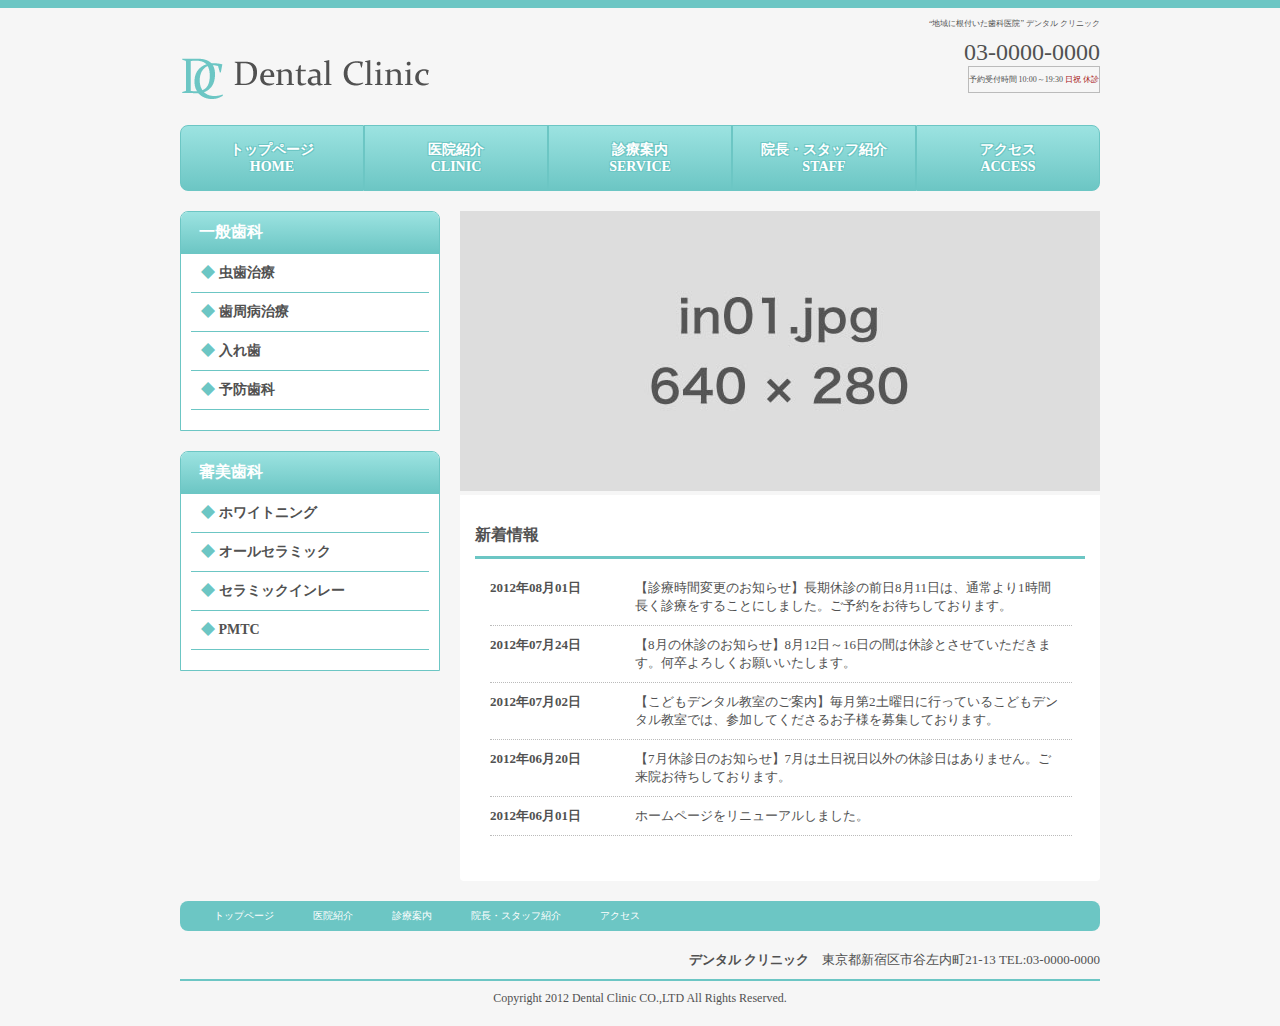
<file: index.html>
<!DOCTYPE html>
<html lang="ja">
<head>
  <meta charset="UTF-8">
  <meta name="viewport" content="width=device-width, initial-scale=1.0">
  <title>Dental Crinic copy</title>
  <link rel="stylesheet" href="style.css">
  <link rel="stylesheet" href="https://cdn.iconmonstr.com/1.3.0/css/iconmonstr-iconic-font.min.css">
</head>
<body>
<div class="wrapper">
  <header id="home">
    <div class="header-home">
      <div class="header-logo">
        <a href="index.html"><img src="img/logo.png" alt=""></a>
      </div>
      <div class="header-info">
        <p class="catch-copy">“地域に根付いた歯科医院” デンタル クリニック</p>
        <h2><i class="im im-phone"></i> 03-0000-0000</h2>
        <p class="reservation">予約受付時間 10:00～19:30<span> 日祝 休診</span></p>
      </div>
    </div>
    <div class="clear"></div>

    <div class="navbar">
      <ul>
        <li class="navbar-content navbar-left">
          <a href="index.html">
            トップページ<br>HOME
          </a>
        </li>
        <li class="navbar-content">
          <a href="clinic.html">
            医院紹介<br>CLINIC
          </a>
        </li>
        <li class="navbar-content">
          <a href="service.html">
            診療案内<br>SERVICE
          </a>
        </li>
        <li class="navbar-content">
          <a href="staff.html">
            院長・スタッフ紹介<br>STAFF
          </a>
        </li>
        <li class="navbar-content navbar-right">
          <a href="access.html">
            アクセス<br>ACCESS
          </a>
        </li>
      </ul>

    </div>
     <div class="clear"></div>

  </header>
  
  <div class="main-container">
    <aside class="aside-main">
      <div class="normal">
        <table class="table-normal">
          <tr><th>一般歯科</th></tr>
          <tr><td><a href="./service.html#treatment1"><span>◆</span> 虫歯治療</a></td></tr>
          <tr><td><a href="./service.html#treatment2"><span>◆</span> 歯周病治療</a></td></tr>
          <tr><td><a href="./service.html#treatment3"><span>◆</span> 入れ歯</a></td></tr>
          <tr><td><a href="./service.html#treatment4"><span>◆</span> 予防歯科</a></td></tr>
        </table>
      </div>

      <div class="beauty">
        <table class="table-beauty">
          <tr><th>審美歯科</th></tr>
          <tr><td><a href="./service.html#treatment5"><span>◆</span> ホワイトニング</a></td></tr>
          <tr><td><a href="./service.html#treatment6"><span>◆</span> オールセラミック</a></td></tr>
          <tr><td><a href="./service.html#treatment7"><span>◆</span> セラミックインレー</a></td></tr>
          <tr><td><a href="./service.html#treatment8"><span>◆</span> PMTC</a></td></tr>
        </table>
      </div>
      
    </aside>

    <main class="aside-main">
      <div class="img">
        <img src="img/640.jpg" alt="">
      </div>

      <div class="info">
        <h2>新着情報</h2>
        <div class="info-contents">
          <div class="info-date content">2012年08月01日</div>
          <div class="info-message content"><p>【診療時間変更のお知らせ】長期休診の前日8月11日は、通常より1時間長く診療をすることにしました。ご予約をお待ちしております。</p></div>
        </div>
        <div class="info-contents">
          <div class="info-date content">2012年07月24日</div>
          <div class="info-message content"><p>【8月の休診のお知らせ】8月12日～16日の間は休診とさせていただきます。何卒よろしくお願いいたします。</p></div>
        </div>
        <div class="info-contents">
          <div class="info-date content">2012年07月02日</div>
          <div class="info-message content"><p>【こどもデンタル教室のご案内】毎月第2土曜日に行っているこどもデンタル教室では、参加してくださるお子様を募集しております。</p></div>
        </div>
        <div class="info-contents">
          <div class="info-date content">2012年06月20日</div>
          <div class="info-message content"><p>【7月休診日のお知らせ】7月は土日祝日以外の休診日はありません。ご来院お待ちしております。</p></div>
        </div>
        <div class="info-contents last-content">
          <div class="info-date content">2012年06月01日</div>
          <div class="info-message content"><p>ホームページをリニューアルしました。</p></div>
        </div>
        <div class="clear"></div>
      </div>

    </main>
  </div>
  <footer>
    <div class="footer-nav">
      <ul>
        <li><a href="index.html"><i class="im im-circle-o"></i>トップページ</a></li>
        <li><a href="clinic.html"><i class="im im-circle-o"></i>医院紹介</a></li>
        <li><a href="service.html"><i class="im im-circle-o"></i>診療案内</a></li>
        <li><a href="staff.html"><i class="im im-circle-o"></i>院長・スタッフ紹介</a></li>
        <li><a href="access.html"><i class="im im-circle-o"></i>アクセス</a></li>
      </ul>
    </div>
    <div class="address">
      <p class="address-title">デンタル クリニック </p>
      <p>東京都新宿区市谷左内町21-13 TEL:03-0000-0000</p>
    </div>
    <div class="clear"></div>
    <div class="copyright">
      Copyright 2012 Dental Clinic CO.,LTD All Rights Reserved.
    </div>

  </footer>
</div>
</body>
</html>
</file>
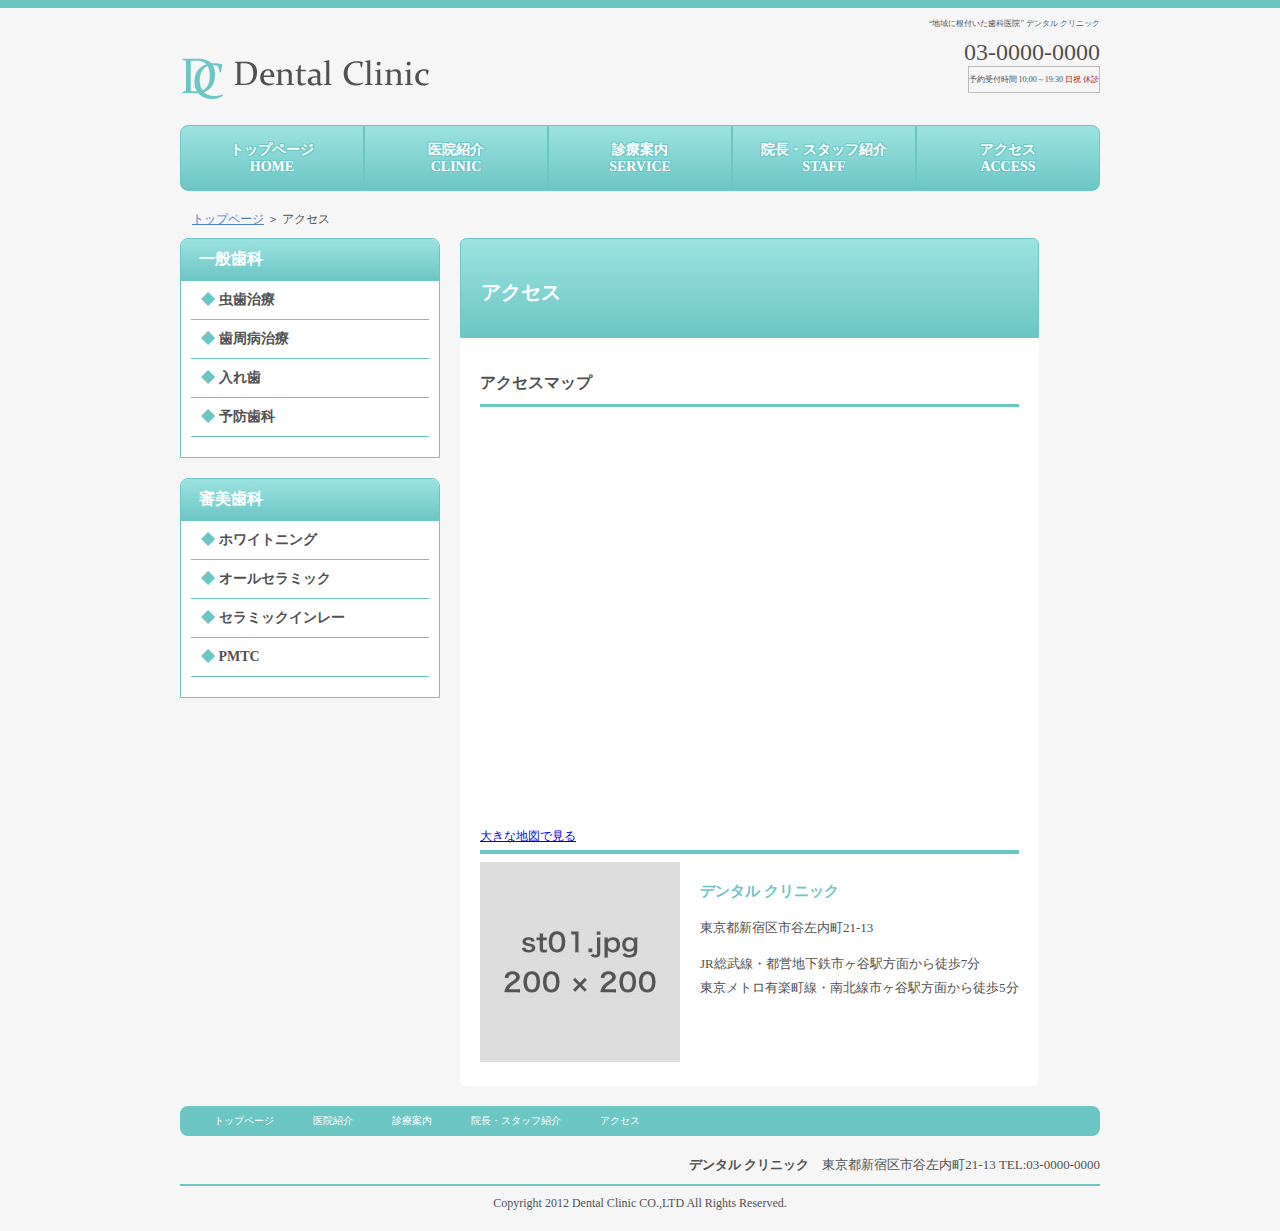
<file: access.html>
<!DOCTYPE html>
<html lang="ja">
<head>
  <meta charset="UTF-8">
  <meta name="viewport" content="width=device-width, initial-scale=1.0">
  <title>Dental Crinic copy</title>
  <link rel="stylesheet" href="access.css">
  <link rel="stylesheet" href="https://cdn.iconmonstr.com/1.3.0/css/iconmonstr-iconic-font.min.css">
</head>
<body>
<div class="wrapper">
  <header id="home">
    <div class="header-home">
      <div class="header-logo">
        <a href="index.html"><img src="img/logo.png" alt=""></a>
      </div>
      <div class="header-info">
        <p class="catch-copy">“地域に根付いた歯科医院” デンタル クリニック</p>
        <h2><i class="im im-phone"></i> 03-0000-0000</h2>
        <p class="reservation">予約受付時間 10:00～19:30<span> 日祝 休診</span></p>
      </div>
    </div>
    <div class="clear"></div>

    <div class="navbar">
      <ul>
        <li class="navbar-content navbar-left">
          <a href="index.html">
            トップページ<br>HOME
          </a>
        </li>
        <li class="navbar-content">
          <a href="clinic.html">
            医院紹介<br>CLINIC
          </a>
        </li>
        <li class="navbar-content">
          <a href="service.html">
            診療案内<br>SERVICE
          </a>
        </li>
        <li class="navbar-content">
          <a href="staff.html">
            院長・スタッフ紹介<br>STAFF
          </a>
        </li>
        <li class="navbar-content navbar-right">
          <a href="access.html">
            アクセス<br>ACCESS
          </a>
        </li>
      </ul>

    </div>
     <div class="clear"></div>

  </header>
  
  <div class="second-nav">
    <a href="index.html">トップページ</a> ＞ アクセス
  </div>

  <div class="main-container">
    <aside class="aside-main">
      <div class="normal">
        <table class="table-normal">
          <tr><th>一般歯科</th></tr>
          <tr><td><a href="./service.html#treatment1"><span>◆</span> 虫歯治療</a></td></tr>
          <tr><td><a href="./service.html#treatment2"><span>◆</span> 歯周病治療</a></td></tr>
          <tr><td><a href="./service.html#treatment3"><span>◆</span> 入れ歯</a></td></tr>
          <tr><td><a href="./service.html#treatment4"><span>◆</span> 予防歯科</a></td></tr>
        </table>
      </div>

      <div class="beauty">
        <table class="table-beauty">
          <tr><th>審美歯科</th></tr>
          <tr><td><a href="./service.html#treatment5"><span>◆</span> ホワイトニング</a></td></tr>
          <tr><td><a href="./service.html#treatment6"><span>◆</span> オールセラミック</a></td></tr>
          <tr><td><a href="./service.html#treatment7"><span>◆</span> セラミックインレー</a></td></tr>
          <tr><td><a href="./service.html#treatment8"><span>◆</span> PMTC</a></td></tr>
        </table>
      </div>
      
    </aside>

    <main class="aside-main">
      <h1>アクセス</h1>
      <div class="concept">
        <h2>アクセスマップ</h2>
        <div class="sentence">
          <div class="access-map">
            <div class="iframe-wrap">
              <iframe src="https://www.google.com/maps/embed?pb=!1m18!1m12!1m3!1d3240.342162113329!2d139.7329830148961!3d35.69319673692365!2m3!1f0!2f0!3f0!3m2!1i1024!2i768!4f13.1!3m3!1m2!1s0x60188c5e41045517%3A0xe2cf28a621d24e9!2z5oqA6KGT6KmV6KuW56S-!5e0!3m2!1sja!2stw!4v1583228534918!5m2!1sja!2stw" width="600" height="450" frameborder="0" style="border:0;" allowfullscreen=""></iframe>
            </div>
            <a href="https://goo.gl/maps/G2SvELHgVW93tTCK7">大きな地図で見る</a>
          </div>
          <div class="dental-clinic">
            <div class="dental-clinic-img">
              <img src="img/200.jpg" alt="">
            </div>
            <div class="dental-clinic-profile">
              <h3>デンタル クリニック</h3>
              <p>東京都新宿区市谷左内町21-13</p>
              <p>JR総武線・都営地下鉄市ヶ谷駅方面から徒歩7分<br>
                東京メトロ有楽町線・南北線市ヶ谷駅方面から徒歩5分</p>
            </div>
          </div>            
        </div>
      </div>
      

    </main>
  </div>
  <footer>
    <div class="footer-nav">
      <ul>
        <li><a href="index.html"><i class="im im-circle-o"></i>トップページ</a></li>
        <li><a href="clinic.html"><i class="im im-circle-o"></i>医院紹介</a></li>
        <li><a href="service.html"><i class="im im-circle-o"></i>診療案内</a></li>
        <li><a href="staff.html"><i class="im im-circle-o"></i>院長・スタッフ紹介</a></li>
        <li><a href="access.html"><i class="im im-circle-o"></i>アクセス</a></li>
      </ul>
    </div>
    <div class="address">
      <p class="address-title">デンタル クリニック </p>
      <p>東京都新宿区市谷左内町21-13 TEL:03-0000-0000</p>
    </div>
    <div class="clear"></div>
    <div class="copyright">
      Copyright 2012 Dental Clinic CO.,LTD All Rights Reserved.
    </div>

  </footer>
</div>
</body>
</html>
</file>
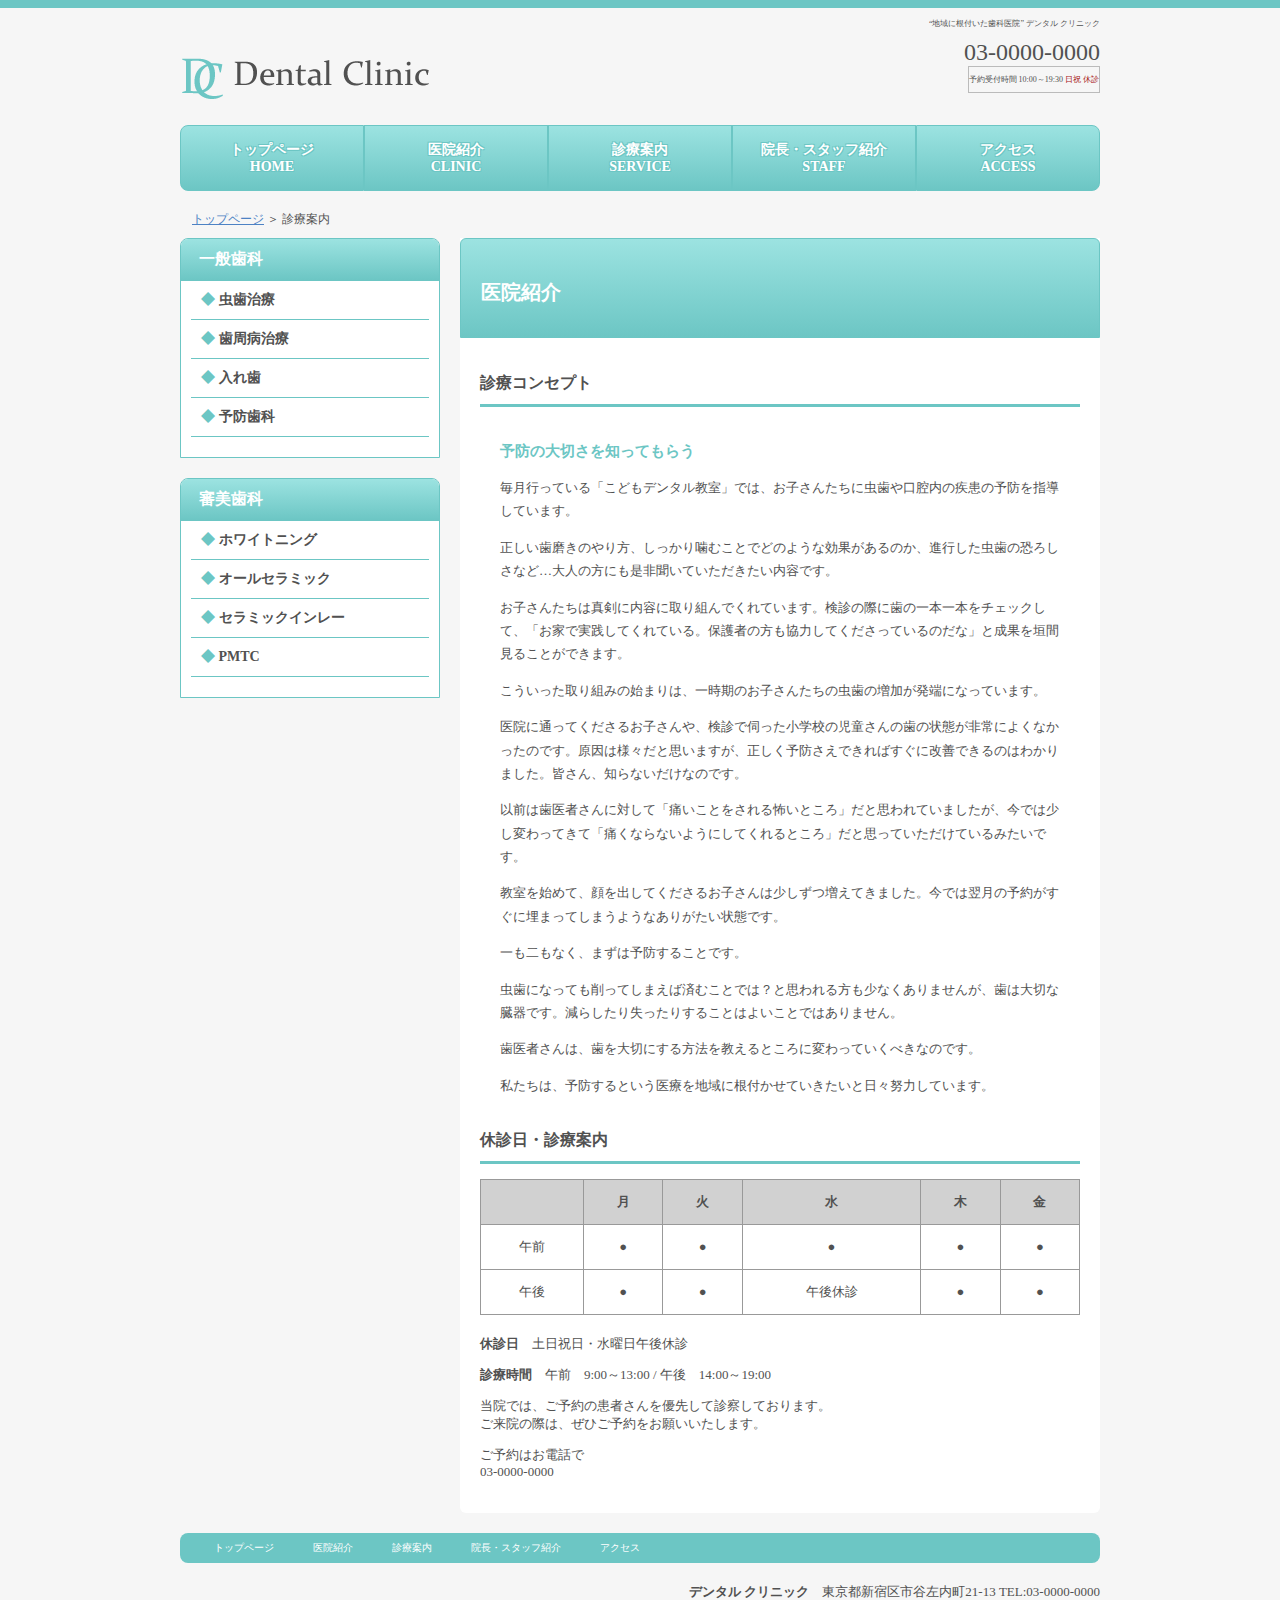
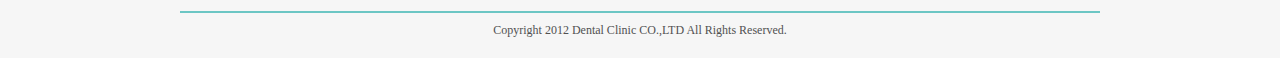
<file: clinic.html>
<!DOCTYPE html>
<html lang="ja">
<head>
  <meta charset="UTF-8">
  <meta name="viewport" content="width=device-width, initial-scale=1.0">
  <title>Dental Crinic copy</title>
  <link rel="stylesheet" href="clinic.css">
  <link rel="stylesheet" href="https://cdn.iconmonstr.com/1.3.0/css/iconmonstr-iconic-font.min.css">
</head>
<body>
<div class="wrapper">
  <header id="home">
    <div class="header-home">
      <div class="header-logo">
        <a href="index.html"><img src="img/logo.png" alt=""></a>
      </div>
      <div class="header-info">
        <p class="catch-copy">“地域に根付いた歯科医院” デンタル クリニック</p>
        <h2><i class="im im-phone"></i> 03-0000-0000</h2>
        <p class="reservation">予約受付時間 10:00～19:30<span> 日祝 休診</span></p>
      </div>
    </div>
    <div class="clear"></div>

    <div class="navbar">
      <ul>
        <li class="navbar-content navbar-left">
          <a href="index.html">
            トップページ<br>HOME
          </a>
        </li>
        <li class="navbar-content">
          <a href="clinic.html">
            医院紹介<br>CLINIC
          </a>
        </li>
        <li class="navbar-content">
          <a href="service.html">
            診療案内<br>SERVICE
          </a>
        </li>
        <li class="navbar-content">
          <a href="staff.html">
            院長・スタッフ紹介<br>STAFF
          </a>
        </li>
        <li class="navbar-content navbar-right">
          <a href="access.html">
            アクセス<br>ACCESS
          </a>
        </li>
      </ul>

    </div>
     <div class="clear"></div>

  </header>
  
  <div class="second-nav">
    <a href="index.html">トップページ</a> ＞ 診療案内
  </div>

  <div class="main-container">
    <aside class="aside-main">
      <div class="normal">
        <table class="table-normal">
          <tr><th>一般歯科</th></tr>
          <tr><td><a href="./service.html#treatment1"><span>◆</span> 虫歯治療</a></td></tr>
          <tr><td><a href=" ./service.html#treatment2"><span>◆</span> 歯周病治療</a></td></tr>
          <tr><td><a href="./service.html#treatment3"><span>◆</span> 入れ歯</a></td></tr>
          <tr><td><a href="./service.html#treatment4"><span>◆</span> 予防歯科</a></td></tr>
        </table>
      </div>

      <div class="beauty">
        <table class="table-beauty">
          <tr><th>審美歯科</th></tr>
          <tr><td><a href="./service.html#treatment5"><span>◆</span> ホワイトニング</a></td></tr>
          <tr><td><a href="./service.html#treatment6"><span>◆</span> オールセラミック</a></td></tr>
          <tr><td><a href="./service.html#treatment7"><span>◆</span> セラミックインレー</a></td></tr>
          <tr><td><a href="./service.html#treatment8"><span>◆</span> PMTC</a></td></tr>
        </table>
      </div>
      
    </aside>

    <main class="aside-main">
      <h1>医院紹介</h1>
      <div class="concept">
        <h2>診療コンセプト</h2>
        <div class="sentence">
          <h3>予防の大切さを知ってもらう</h3>
          <p>毎月行っている「こどもデンタル教室」では、お子さんたちに虫歯や口腔内の疾患の予防を指導しています。</p>
          <p>正しい歯磨きのやり方、しっかり噛むことでどのような効果があるのか、進行した虫歯の恐ろしさなど…大人の方にも是非聞いていただきたい内容です。</p>
          <p>お子さんたちは真剣に内容に取り組んでくれています。検診の際に歯の一本一本をチェックして、「お家で実践してくれている。保護者の方も協力してくださっているのだな」と成果を垣間見ることができます。</p>
          <p>こういった取り組みの始まりは、一時期のお子さんたちの虫歯の増加が発端になっています。</p>
          <p>医院に通ってくださるお子さんや、検診で伺った小学校の児童さんの歯の状態が非常によくなかったのです。原因は様々だと思いますが、正しく予防さえできればすぐに改善できるのはわかりました。皆さん、知らないだけなのです。</p>
          <p>以前は歯医者さんに対して「痛いことをされる怖いところ」だと思われていましたが、今では少し変わってきて「痛くならないようにしてくれるところ」だと思っていただけているみたいです。</p>
          <p>教室を始めて、顔を出してくださるお子さんは少しずつ増えてきました。今では翌月の予約がすぐに埋まってしまうようなありがたい状態です。</p>
          <p>一も二もなく、まずは予防することです。</p>
          <p>虫歯になっても削ってしまえば済むことでは？と思われる方も少なくありませんが、歯は大切な臓器です。減らしたり失ったりすることはよいことではありません。</p>
          <p>歯医者さんは、歯を大切にする方法を教えるところに変わっていくべきなのです。</p>
          <p>私たちは、予防するという医療を地域に根付かせていきたいと日々努力しています。</p>
        </div>
      </div>
      <div class="medical-hours">
        <h2>休診日・診療案内</h2>
        <table>
          <tr>
            <th width="17.21%"></th><th width="13.24%">月</th><th width="13.24%">火</th><th width="29.80%">水</th><th width="13.24%">木</th><th width="13.24%">金</th>
          </tr>
          <tr>
            <td>午前</td><td>●</td><td>●</td><td>●</td><td>●</td><td>●</td>
          </tr>
          <tr>
            <td>午後</td><td>●</td><td>●</td><td>午後休診</td><td>●</td><td>●</td>
          </tr>
        </table>
        <p><span>休診日</span>　土日祝日・水曜日午後休診</p>
        <p><span>診療時間</span>　午前　9:00～13:00 / 午後　14:00～19:00</p>
        <p>当院では、ご予約の患者さんを優先して診察しております。<br>ご来院の際は、ぜひご予約をお願いいたします。</p>
        <p>ご予約はお電話で<br>03-0000-0000</p>
      </div>

    </main>
  </div>
  <footer>
    <div class="footer-nav">
      <ul>
        <li><a href="index.html"><i class="im im-circle-o"></i>トップページ</a></li>
        <li><a href="clinic.html"><i class="im im-circle-o"></i>医院紹介</a></li>
        <li><a href="service.html"><i class="im im-circle-o"></i>診療案内</a></li>
        <li><a href="staff.html"><i class="im im-circle-o"></i>院長・スタッフ紹介</a></li>
        <li><a href="access.html"><i class="im im-circle-o"></i>アクセス</a></li>
      </ul>
    </div>
    <div class="address">
      <p class="address-title">デンタル クリニック </p>
      <p>東京都新宿区市谷左内町21-13 TEL:03-0000-0000</p>
    </div>
    <div class="clear"></div>
    <div class="copyright">
      Copyright 2012 Dental Clinic CO.,LTD All Rights Reserved.
    </div>

  </footer>
</div>
</body>
</html>
</file>
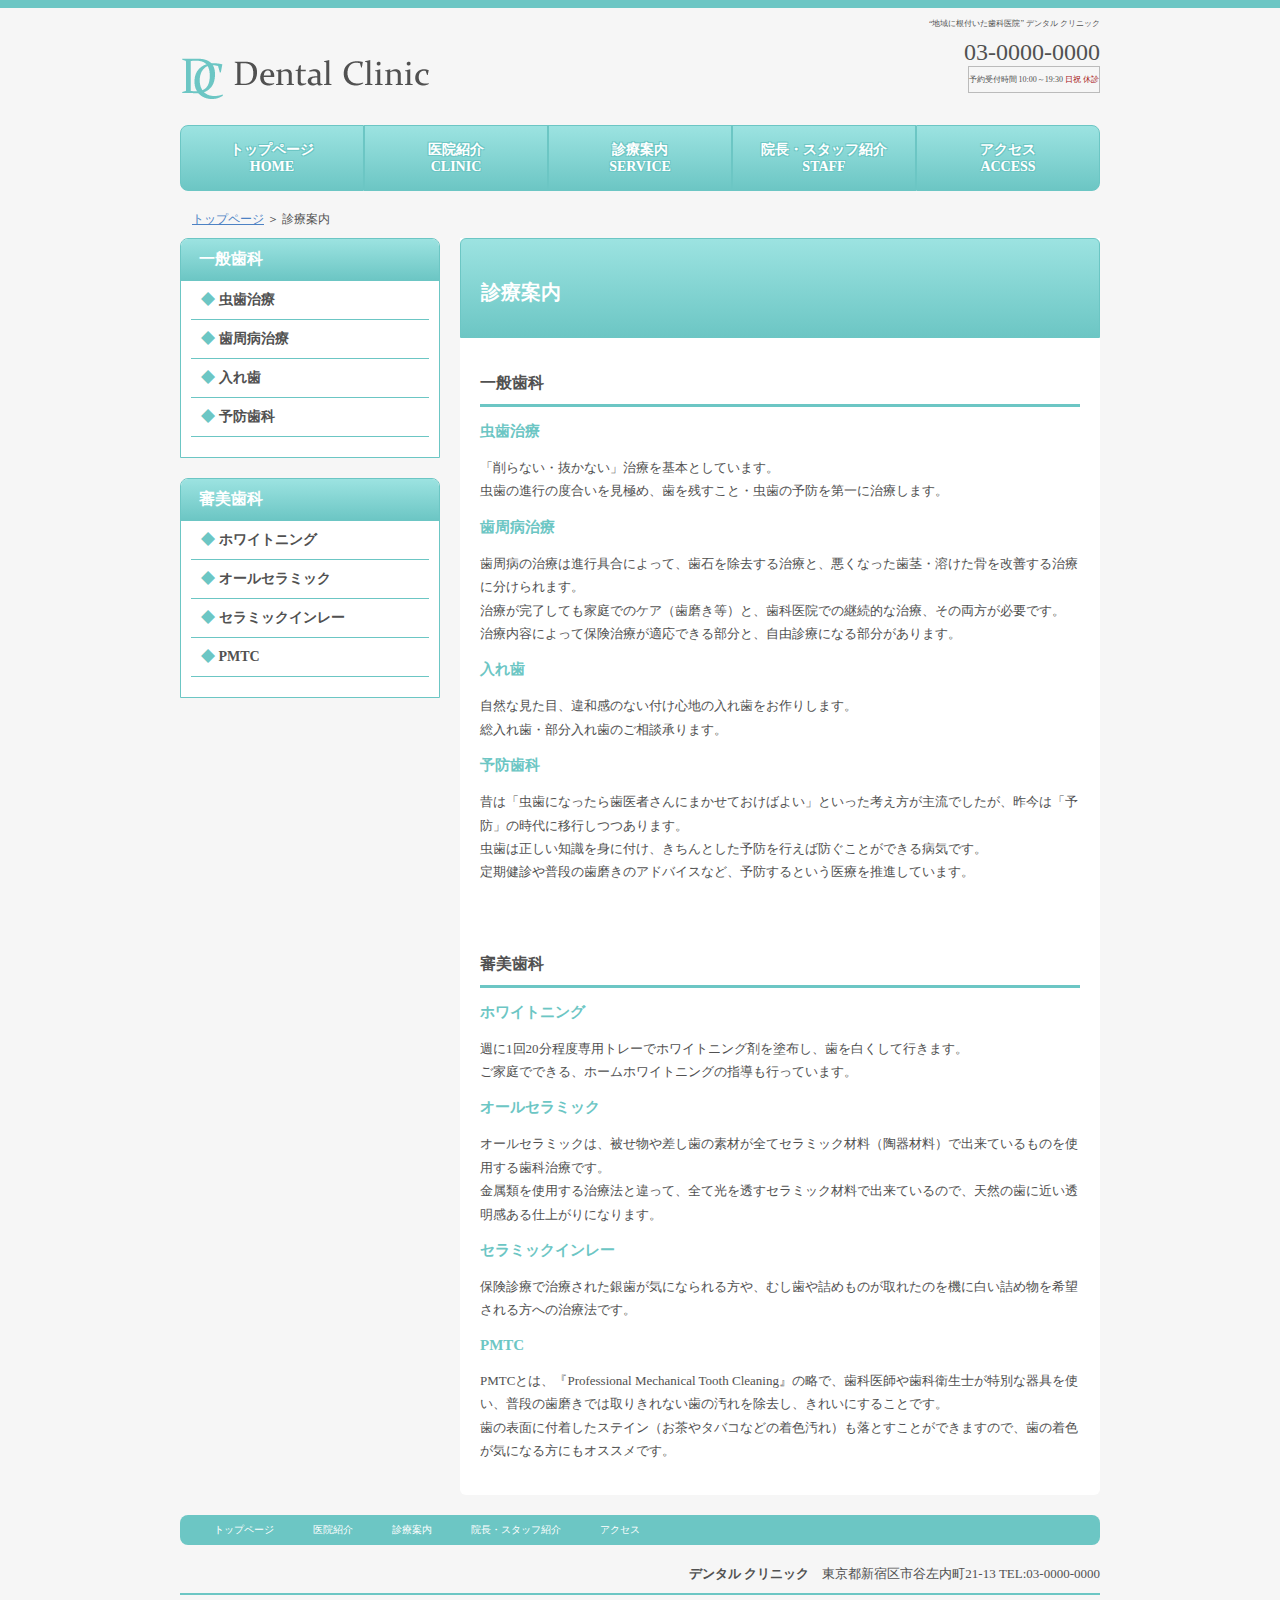
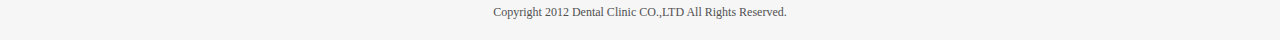
<file: service.html>
<!DOCTYPE html>
<html lang="ja">
<head>
  <meta charset="UTF-8">
  <meta name="viewport" content="width=device-width, initial-scale=1.0">
  <title>Dental Crinic copy</title>
  <link rel="stylesheet" href="service.css">
  <link rel="stylesheet" href="https://cdn.iconmonstr.com/1.3.0/css/iconmonstr-iconic-font.min.css">
</head>
<body>
<div class="wrapper">
  <header id="home">
    <div class="header-home">
      <div class="header-logo">
        <a href="index.html"><img src="img/logo.png" alt=""></a>
      </div>
      <div class="header-info">
        <p class="catch-copy">“地域に根付いた歯科医院” デンタル クリニック</p>
        <h2><i class="im im-phone"></i> 03-0000-0000</h2>
        <p class="reservation">予約受付時間 10:00～19:30<span> 日祝 休診</span></p>
      </div>
    </div>
    <div class="clear"></div>

    <div class="navbar">
      <ul>
        <li class="navbar-content navbar-left">
          <a href="index.html">
            トップページ<br>HOME
          </a>
        </li>
        <li class="navbar-content">
          <a href="clinic.html">
            医院紹介<br>CLINIC
          </a>
        </li>
        <li class="navbar-content">
          <a href="service.html">
            診療案内<br>SERVICE
          </a>
        </li>
        <li class="navbar-content">
          <a href="staff.html">
            院長・スタッフ紹介<br>STAFF
          </a>
        </li>
        <li class="navbar-content navbar-right">
          <a href="access.html">
            アクセス<br>ACCESS
          </a>
        </li>
      </ul>

    </div>
     <div class="clear"></div>

  </header>
  
  <div class="second-nav">
    <a href="index.html">トップページ</a> ＞ 診療案内
  </div>

  <div class="main-container">
    <aside class="aside-main">
      <div class="normal">
        <table class="table-normal">
          <tr><th>一般歯科</th></tr>
          <tr><td><a href="#treatment1" name="treatment1"><span>◆</span> 虫歯治療</a></td></tr>
          <tr><td><a href="#treatment2"><span>◆</span> 歯周病治療</a></td></tr>
          <tr><td><a href="#treatment3"><span>◆</span> 入れ歯</a></td></tr>
          <tr><td><a href="#treatment4"><span>◆</span> 予防歯科</a></td></tr>
        </table>
      </div>

      <div class="beauty">
        <table class="table-beauty">
          <tr><th>審美歯科</th></tr>
          <tr><td><a href="#treatment5"><span>◆</span> ホワイトニング</a></td></tr>
          <tr><td><a href="#treatment6"><span>◆</span> オールセラミック</a></td></tr>
          <tr><td><a href="#treatment7"><span>◆</span> セラミックインレー</a></td></tr>
          <tr><td><a href="#treatment8"><span>◆</span> PMTC</a></td></tr>
        </table>
      </div>
      
    </aside>

    <main class="aside-main">
      <h1>診療案内</h1>
      <div class="concept">
        <h2>一般歯科</h2>
        <div class="sentence">
          <h3 id="treatment1">虫歯治療</h3>
          <p>「削らない・抜かない」治療を基本としています。<br>
            虫歯の進行の度合いを見極め、歯を残すこと・虫歯の予防を第一に治療します。</p>
          <h3 id="treatment2">歯周病治療</h3>
          <p>歯周病の治療は進行具合によって、歯石を除去する治療と、悪くなった歯茎・溶けた骨を改善する治療に分けられます。<br>
            治療が完了しても家庭でのケア（歯磨き等）と、歯科医院での継続的な治療、その両方が必要です。<br>
            治療内容によって保険治療が適応できる部分と、自由診療になる部分があります。</p>
          <h3 id="treatment3">入れ歯</h3>
          <p>自然な見た目、違和感のない付け心地の入れ歯をお作りします。<br>
            総入れ歯・部分入れ歯のご相談承ります。</p>
          <h3 id="treatment4">予防歯科</h3>
          <p>昔は「虫歯になったら歯医者さんにまかせておけばよい」といった考え方が主流でしたが、昨今は「予防」の時代に移行しつつあります。<br>
            虫歯は正しい知識を身に付け、きちんとした予防を行えば防ぐことができる病気です。<br>
            定期健診や普段の歯磨きのアドバイスなど、予防するという医療を推進しています。</p>
        </div>

        <h2 class="esthetic-dentistry">審美歯科</h2>
        <div class="sentence">
          <h3 id="treatment5">ホワイトニング</h3>
          <p>週に1回20分程度専用トレーでホワイトニング剤を塗布し、歯を白くして行きます。<br>
            ご家庭でできる、ホームホワイトニングの指導も行っています。</p>
          <h3 id="treatment6">オールセラミック</h3>
          <p>オールセラミックは、被せ物や差し歯の素材が全てセラミック材料（陶器材料）で出来ているものを使用する歯科治療です。<br>
            金属類を使用する治療法と違って、全て光を透すセラミック材料で出来ているので、天然の歯に近い透明感ある仕上がりになります。</p>
          <h3 id="treatment7">セラミックインレー</h3>
          <p>保険診療で治療された銀歯が気になられる方や、むし歯や詰めものが取れたのを機に白い詰め物を希望される方への治療法です。</p>
          <h3 id="treatment8">PMTC</h3>
          <p>PMTCとは、『Professional Mechanical Tooth Cleaning』の略で、歯科医師や歯科衛生士が特別な器具を使い、普段の歯磨きでは取りきれない歯の汚れを除去し、きれいにすることです。<br>
            歯の表面に付着したステイン（お茶やタバコなどの着色汚れ）も落とすことができますので、歯の着色が気になる方にもオススメです。</p>
        </div>
      </div>
      

    </main>
  </div>
  <footer>
    <div class="footer-nav">
      <ul>
        <li><a href="index.html"><i class="im im-circle-o"></i>トップページ</a></li>
        <li><a href="clinic.html"><i class="im im-circle-o"></i>医院紹介</a></li>
        <li><a href="service.html"><i class="im im-circle-o"></i>診療案内</a></li>
        <li><a href="staff.html"><i class="im im-circle-o"></i>院長・スタッフ紹介</a></li>
        <li><a href="access.html"><i class="im im-circle-o"></i>アクセス</a></li>
      </ul>
    </div>
    <div class="address">
      <p class="address-title">デンタル クリニック </p>
      <p>東京都新宿区市谷左内町21-13 TEL:03-0000-0000</p>
    </div>
    <div class="clear"></div>
    <div class="copyright">
      Copyright 2012 Dental Clinic CO.,LTD All Rights Reserved.
    </div>

  </footer>
</div>
</body>
</html>
</file>
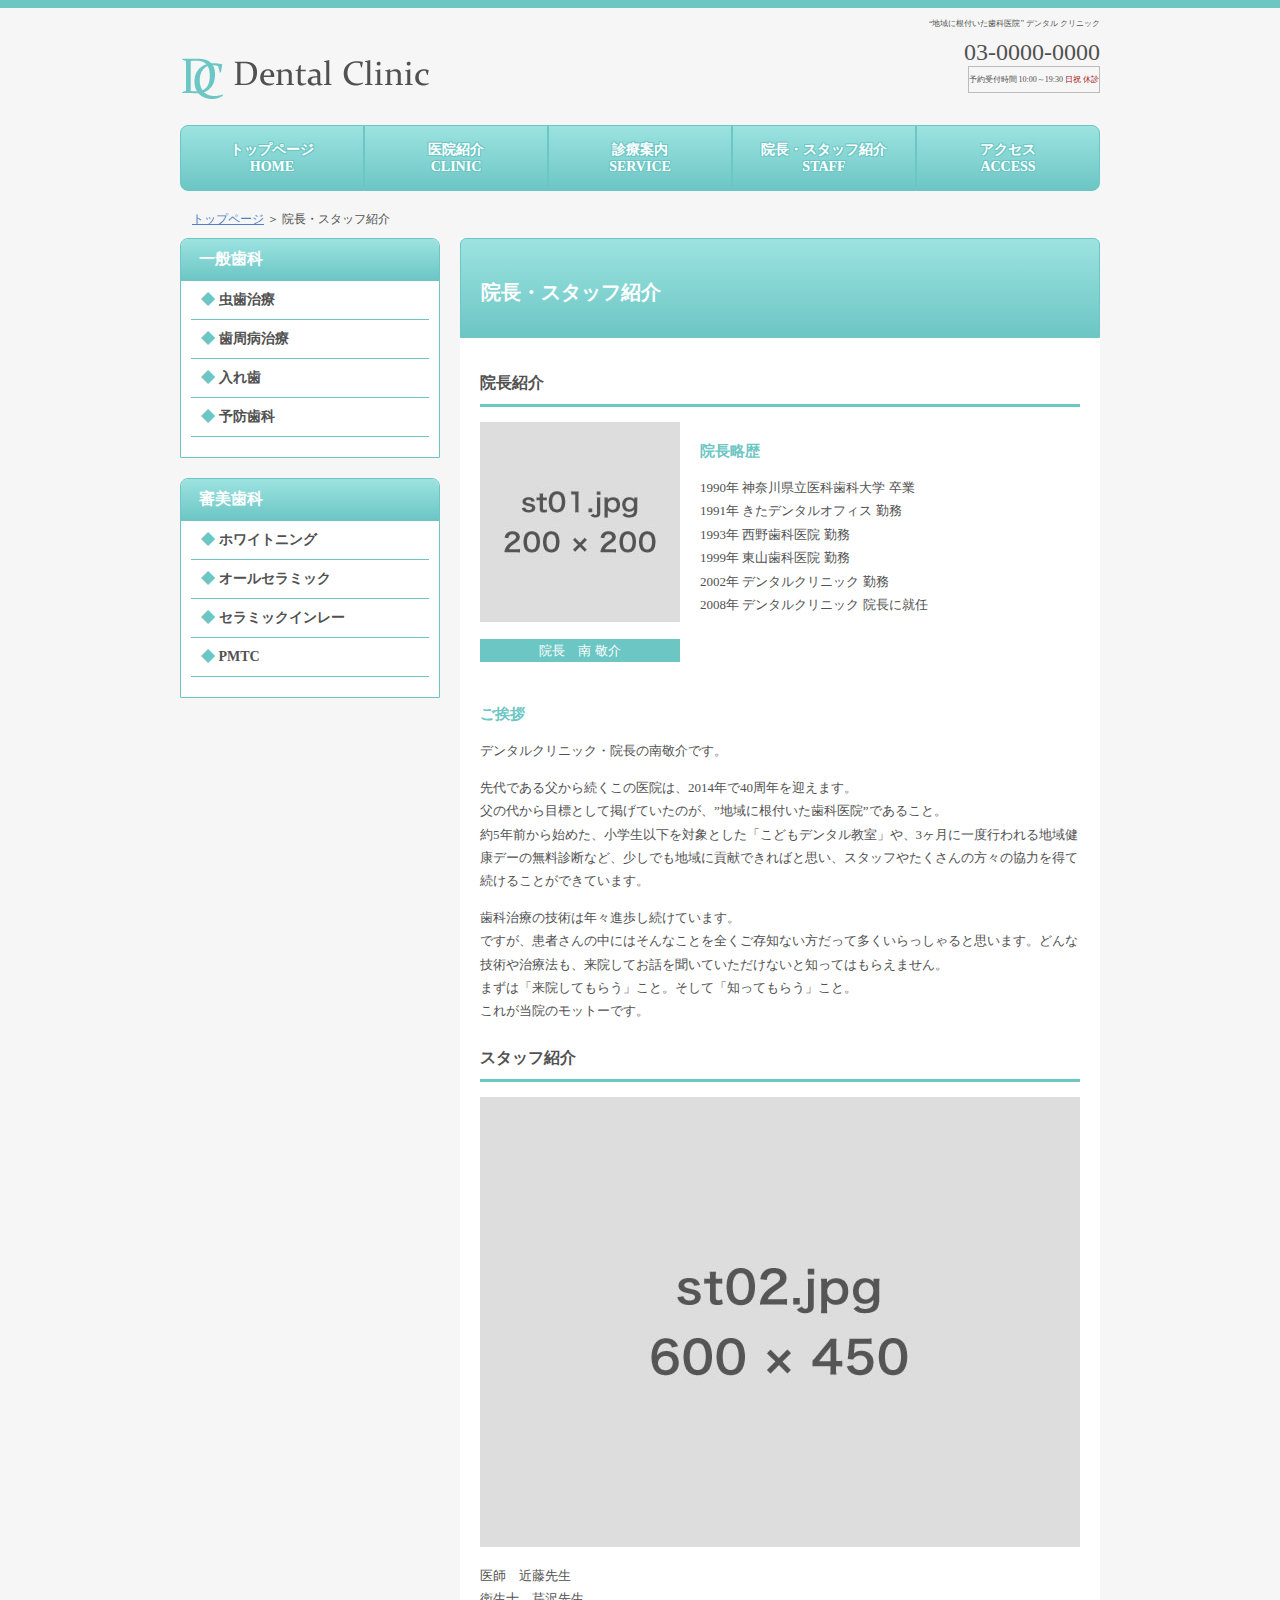
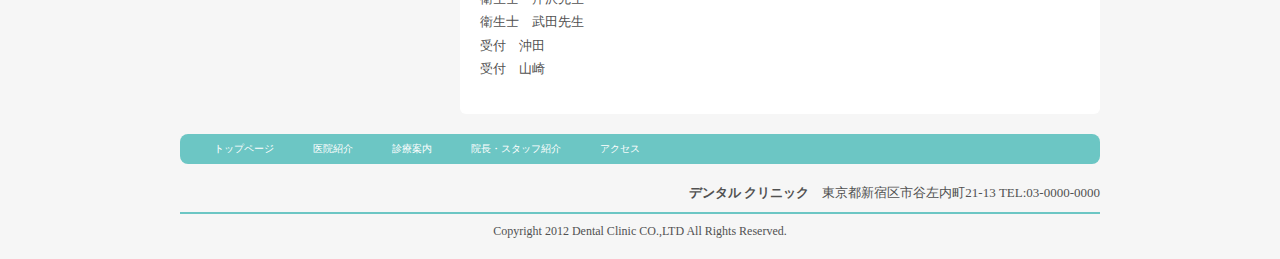
<file: staff.html>
<!DOCTYPE html>
<html lang="ja">
<head>
  <meta charset="UTF-8">
  <meta name="viewport" content="width=device-width, initial-scale=1.0">
  <title>Dental Crinic copy</title>
  <link rel="stylesheet" href="staff.css">
  <link rel="stylesheet" href="https://cdn.iconmonstr.com/1.3.0/css/iconmonstr-iconic-font.min.css">
</head>
<body>
<div class="wrapper">
  <header id="home">
    <div class="header-home">
      <div class="header-logo">
        <a href="index.html"><img src="img/logo.png" alt=""></a>
      </div>
      <div class="header-info">
        <p class="catch-copy">“地域に根付いた歯科医院” デンタル クリニック</p>
        <h2><i class="im im-phone"></i> 03-0000-0000</h2>
        <p class="reservation">予約受付時間 10:00～19:30<span> 日祝 休診</span></p>
      </div>
    </div>
    <div class="clear"></div>

    <div class="navbar">
      <ul>
        <li class="navbar-content navbar-left">
          <a href="index.html">
            トップページ<br>HOME
          </a>
        </li>
        <li class="navbar-content">
          <a href="clinic.html">
            医院紹介<br>CLINIC
          </a>
        </li>
        <li class="navbar-content">
          <a href="service.html">
            診療案内<br>SERVICE
          </a>
        </li>
        <li class="navbar-content">
          <a href="staff.html">
            院長・スタッフ紹介<br>STAFF
          </a>
        </li>
        <li class="navbar-content navbar-right">
          <a href="access.html">
            アクセス<br>ACCESS
          </a>
        </li>
      </ul>

    </div>
     <div class="clear"></div>

  </header>
  
  <div class="second-nav">
    <a href="index.html">トップページ</a> ＞ 院長・スタッフ紹介
  </div>

  <div class="main-container">
    <aside class="aside-main">
      <div class="normal">
        <table class="table-normal">
          <tr><th>一般歯科</th></tr>
          <tr><td><a href="./service.html#treatment1"><span>◆</span> 虫歯治療</a></td></tr>
          <tr><td><a href="./service.html#treatment2"><span>◆</span> 歯周病治療</a></td></tr>
          <tr><td><a href="./service.html#treatment3"><span>◆</span> 入れ歯</a></td></tr>
          <tr><td><a href="./service.html#treatment4"><span>◆</span> 予防歯科</a></td></tr>
        </table>
      </div>

      <div class="beauty">
        <table class="table-beauty">
          <tr><th>審美歯科</th></tr>
          <tr><td><a href="./service.html#treatment5"><span>◆</span> ホワイトニング</a></td></tr>
          <tr><td><a href="./service.html#treatment6"><span>◆</span> オールセラミック</a></td></tr>
          <tr><td><a href="./service.html#treatment7"><span>◆</span> セラミックインレー</a></td></tr>
          <tr><td><a href="./service.html#treatment8"><span>◆</span> PMTC</a></td></tr>
        </table>
      </div>
      
    </aside>

    <main class="aside-main">
      <h1>院長・スタッフ紹介</h1>
      <div class="concept">
        <h2>院長紹介</h2>
        <div class="sentence">
          <div class="chairman">
            <div class="chairman-img">
              <img src="img/200.jpg" alt="">
              <p class="chairman-name">院長　南 敬介</p>
            </div>
            <div class="chairman-profile">
              <h3>院長略歴</h3>
              <p>1990年 神奈川県立医科歯科大学 卒業<br>
                1991年 きたデンタルオフィス 勤務<br>
                1993年 西野歯科医院 勤務<br>
                1999年 東山歯科医院 勤務<br>
                2002年 デンタルクリニック 勤務<br>
                2008年 デンタルクリニック 院長に就任
              </p>
            </div>
          </div>
          <div class="greeting">
            <h3>ご挨拶</h3>
          <p>デンタルクリニック・院長の南敬介です。</p>
          <p>先代である父から続くこの医院は、2014年で40周年を迎えます。<br>
            父の代から目標として掲げていたのが、”地域に根付いた歯科医院”であること。<br>
            約5年前から始めた、小学生以下を対象とした「こどもデンタル教室」や、3ヶ月に一度行われる地域健康デーの無料診断など、少しでも地域に貢献できればと思い、スタッフやたくさんの方々の協力を得て続けることができています。</p>
            <p>歯科治療の技術は年々進歩し続けています。<br>
              ですが、患者さんの中にはそんなことを全くご存知ない方だって多くいらっしゃると思います。どんな技術や治療法も、来院してお話を聞いていただけないと知ってはもらえません。<br>
              まずは「来院してもらう」こと。そして「知ってもらう」こと。<br>
              これが当院のモットーです。</p>
          </div>
        </div>

        <h2 class="staff-introduction">スタッフ紹介</h2>
        <div class="sentence">
          <img src="img/600.jpg" alt="">
          <p>医師　近藤先生<br>
            衛生士　芹沢先生<br>
            衛生士　武田先生<br>
            受付　沖田<br>
            受付　山崎</p>
        </div>
      </div>
      

    </main>
  </div>
  <footer>
    <div class="footer-nav">
      <ul>
        <li><a href="index.html"><i class="im im-circle-o"></i>トップページ</a></li>
        <li><a href="clinic.html"><i class="im im-circle-o"></i>医院紹介</a></li>
        <li><a href="service.html"><i class="im im-circle-o"></i>診療案内</a></li>
        <li><a href="staff.html"><i class="im im-circle-o"></i>院長・スタッフ紹介</a></li>
        <li><a href="access.html"><i class="im im-circle-o"></i>アクセス</a></li>
      </ul>
    </div>
    <div class="address">
      <p class="address-title">デンタル クリニック </p>
      <p>東京都新宿区市谷左内町21-13 TEL:03-0000-0000</p>
    </div>
    <div class="clear"></div>
    <div class="copyright">
      Copyright 2012 Dental Clinic CO.,LTD All Rights Reserved.
    </div>

  </footer>
</div>
</body>
</html>
</file>
<file: style.css>
*{
  box-sizing: border-box;
}

html{
  margin: 0;
  padding: 0;
  border-top: 8px solid #6cc6c4;
}

body{
  margin: 0;
  padding: 0;
  color: #515151;
  background-color: #f6f6f6;
}

.wrapper{
  max-width: 920px;
  margin: 0 auto;
}

ul{
  list-style: none;
}

/* header{
  background-color: rgb(177, 243, 221);
} */

/* aside{
  background-color: bisque;
} */

/* main{
  background-color: pink;
} */

/* footer{
  background-color: rgb(189, 207, 241);
} */

/* 全体的なことここまで */

/* .header-home{

} */

.header-logo{
  margin-top: 3rem;
  float: left;
}

.header-info{
  float: right;
  text-align: right;
}

.header-info p{
  font-size: 0.5em;
}

.catch-copy{
  margin: 10px 0;
}

.header-info h2{
  font-weight: normal;
  margin: 0;
}

.reservation{
  border: 1px solid #bbb;
  padding: 7px 0;
  display: inline-block;
  margin: 0;
}

.reservation span{
  color: rgb(165, 19, 19);
}

.clear{
  clear: both;
}

.navbar ul{
  display: flex;
  flex-direction: row;
  justify-content: flex-start;
  margin: 20px 0;
  padding: 0;
}

.navbar  a{
  text-decoration: none;
  color: #fff;
  display: block;
}

.navbar-content{
  text-align: center;
  /* background-color: #6cc6c4; */
  background: linear-gradient(180deg,rgb(156,227,225),rgb(108,198,196)100%);
  /* padding: 10px 30px; */
  width: 188px;
  padding: 15px 0;
  font-size: 14px;
  font-weight: bold;
  text-shadow: 1px 1px rgb(108,198,196),-1px -1px rgb(108,198,196),-1px 1px rgb(108,198,196),1px -1px rgb(108,198,196);
  border: 1px solid rgb(108,198,196);
}

.navbar-content:hover{
  background: linear-gradient(180deg,rgb(108,198,196),rgb(156,227,225)100%);
}

.navbar-content a:hover{
  color: rgb(157, 241, 241);
}

.navbar-left{
  border-top-left-radius: 8px;
  border-bottom-left-radius: 8px;
}

.navbar-right{
  border-top-right-radius: 8px;
  border-bottom-right-radius: 8px;
}


/* headerここまで */
table{
  border: 1px solid rgb(108,198,196);
  width: 260px;
  margin-bottom: 20px;
  margin-right: 20px;
  border-collapse: separate;
  border-spacing: 0;
  overflow: hidden;
  border-top-left-radius: 8px;
  border-top-right-radius: 8px;
}

th{
  background: linear-gradient(180deg,rgb(156,227,225),rgb(108,198,196)100%);
  text-align: left;
  text-indent: 0.5em;
  height: 40px;
  color: #fff;
}

th,td{
  border-bottom: 1px solid rgb(108,198,196); 
  padding:10px;
}

tr:last-child td {
  border-bottom: none;
  padding-bottom: 20px;
}

td{
  background-color: #fff;
  border: none;
  font-weight: bold;
  font-size: 14px;
  padding: 0 10px;
}

.normal td a:hover{
  color: #6cc6c4; 
}

.beauty td a:hover{
  color: #aec24c; 
}

td a{
  color: #515151;
  text-decoration: none;
  display: block;
  border-bottom: 1px solid  rgb(108,198,196); 
  padding: 10px;
}

table td p{
  text-indent: 1em;
}

td span{
  color: #6cc6c4;
}

/* asideここまで */

.main-container{
  display: flex;
}

.aside{
  width: calc(100% - 640px);
}

.main{
  width: 640px;
}

.img{
  display: block;
  margin: 0;
}

.aside-main .info{
  background-color: #fff;
  margin: 0;
}

.info h2{
  margin: 0;
  font-size: 1em;
  border-bottom: 3px solid #6cc6c4;
  padding: 30px 0 10px 0;
  margin: 0 15px 15px 15px;
}

.info-contents{
  display: flex;
  float: left;
  font-size: 13px;
  align-content: flex-start;
  margin: 5px 30px;
  padding-bottom: 10px;
  border-bottom: 1px dotted #bbb;
  width: 91%;
}

.info-date{
  font-weight: bold;
  width: 145px;
  padding: 0;
  margin: 0;
}


.info-message{
  padding: 0;
  margin: 0;
  width: calc(100% - 155px);
}

.info-message p{
  margin: 0;
}

.last-content{
  margin-bottom: 45px;
}

.info{
  border-bottom-left-radius: 4px;
  border-bottom-right-radius: 4px;
}

/* mainここまで */

footer{
  max-width: 920px;
}

footer a{
  text-decoration: none;
  color: #fff;
  line-height: 30px;
  padding-right: 15px;  
}

footer a:hover{
  text-decoration: underline;
}

footer ul{
  display: flex;
  background-color: #6cc6c4;
  height: 30px;
  font-size: 10px;
  border-radius: 8px;
  padding-left: 10px;
  margin-top: 20px;
}


footer .im{
  font-size: 10px;
  font-weight: bold;
  vertical-align: middle;
  padding-right: 14px;
  padding-left: 10px;
}

.address .address-title{
  margin: 0;
  font-weight: bold;
}

.address p{
  margin: 0;
  text-indent: 1em;
}

.address{
  display: flex;
  justify-content: flex-end;
  font-size: 13px;
  border-bottom: 2px solid #6cc6c4;
  padding: 10px 0;
}


.copyright{
  text-align: center;
  font-size: 12px;
  padding: 10px 0 20px 0;
}


/* footerここまで */






/* mediaここから */


@media(max-width:768px){
.wrapper{
  max-width: 768px;
  margin: 0 auto;
}

header{
  max-width: 100%;
  margin: 0;
  width: 100%;
  text-align: center;''
} 


.header-home{
  display: inline-block;
}

.header-logo{
  float: none;
  text-align: center;
  margin: 0;
}

.header-info{
  float: none;
  text-align: center;
}

.header-info p{
  margin: 0;
}

.header-info h2{
  margin-top: 10px;
}

.navbar ul{
  display: table;
  width: 100%;
}

.navbar li{
  border-radius: 4px;
  display: table-cell;
  width: 50%;
  float: left;
}

/* headerここまで */
.main-container{
  flex-direction: column-reverse;
  margin: 0 10px;
}

.info-contents{
  flex-direction: column;
  margin: 5px 15px;
  width: 95%;
}

.info-date{
  padding: 0;
}

.info-message{
  margin: 25px 0 0 0;
  width: 100%;
  padding-right: 14px;
  padding-left: 14px;
}

.info h2{
  margin-bottom: 20px;
}

.img img{
  width:100%;
  max-width: 640px;
}

.last-content{
  margin-bottom: 37px;
}

/* mainここまで */

table{
  width: 100%;
}

.normal{
  margin-top: 37px;
}

/* asideここまで */

footer{
  margin: 0 10px;
}

footer ul{
  margin: 0;
}

.address{
  display: block;
  text-align: right;
  padding-bottom: 0;
}

.copyright{
  padding-bottom: 10px;
}

/* footerここまで */


}
</file>
<file: access.css>
*{
  box-sizing: border-box;
}

html{
  margin: 0;
  padding: 0;
  border-top: 8px solid #6cc6c4;
}

body{
  margin: 0;
  padding: 0;
  color: #515151;
  background-color: #f6f6f6;
}

.wrapper{
  max-width: 920px;
  margin: 0 auto;
}

ul{
  list-style: none;
}

img{
  max-width: 100%;
  height: auto;
}



/* header{
  background-color: rgb(177, 243, 221);
} */

/* aside{
  background-color: bisque;
} */

/* main{
  background-color: pink;
} */

/* footer{
  background-color: rgb(189, 207, 241);
} */

/* 全体的なことここまで */


/* .header-home{

} */

.header-logo{
  margin-top: 3rem;
  float: left;
}

.header-info{
  float: right;
  text-align: right;
}

.header-info p{
  font-size: 0.5em;
}

.catch-copy{
  margin: 10px 0;
}

.header-info h2{
  font-weight: normal;
  margin: 0;
}

.reservation{
  border: 1px solid #bbb;
  padding: 7px 0;
  display: inline-block;
  margin: 0;
}

.reservation span{
  color: rgb(165, 19, 19);
}

.clear{
  clear: both;
}

.navbar ul{
  display: flex;
  flex-direction: row;
  justify-content: flex-start;
  margin: 20px 0;
  padding: 0;
}

.navbar  a{
  text-decoration: none;
  color: #fff;
  display: block;
}

.navbar-content{
  text-align: center;
  /* background-color: #6cc6c4; */
  background: linear-gradient(180deg,rgb(156,227,225),rgb(108,198,196)100%);
  /* padding: 10px 30px; */
  width: 188px;
  padding: 15px 0;
  font-size: 14px;
  font-weight: bold;
  text-shadow: 1px 1px rgb(108,198,196),-1px -1px rgb(108,198,196),-1px 1px rgb(108,198,196),1px -1px rgb(108,198,196);
  border: 1px solid rgb(108,198,196);
}

.navbar-content:hover{
  background: linear-gradient(180deg,rgb(108,198,196),rgb(156,227,225)100%);
}

.navbar-content a:hover{
  color: rgb(157, 241, 241);
}

.navbar-left{
  border-top-left-radius: 8px;
  border-bottom-left-radius: 8px;
}

.navbar-right{
  border-top-right-radius: 8px;
  border-bottom-right-radius: 8px;
}


/* headerここまで */
aside table{
  border: 1px solid rgb(108,198,196);
  width: 260px;
  margin-bottom: 20px;
  margin-right: 20px;
  border-collapse: separate;
  border-spacing: 0;
  overflow: hidden;
  border-top-left-radius: 8px;
  border-top-right-radius: 8px;
}

aside th{
  background: linear-gradient(180deg,rgb(156,227,225),rgb(108,198,196)100%);
  text-align: left;
  text-indent: 0.5em;
  height: 40px;
  color: #fff;
}

aside th, aside td{
  border-bottom: 1px solid rgb(108,198,196); 
  padding:10px;
}

aside tr:last-child td {
  border-bottom: none;
  padding-bottom: 20px;
}

aside td{
  background-color: #fff;
  border: none;
  font-weight: bold;
  font-size: 14px;
  padding: 0 10px;
}

.normal td a:hover{
  color: #6cc6c4; 
}

.beauty td a:hover{
  color: #aec24c; 
}

td a{
  color: #515151;
  text-decoration: none;
  display: block;
  border-bottom: 1px solid  rgb(108,198,196); 
  padding: 10px;
}

table td p{
  text-indent: 1em;
}

td span{
  color: #6cc6c4;
}

/* asideここまで */

.main-container{
  display: flex;
}

.aside{
  width: calc(100% - 640px);
}

.main{
  width: 640px;
}

.img{
  display: block;
  margin: 0;
}

.aside-main .info{
  background-color: #fff;
  margin: 0;
}

.info h2{
  margin: 0;
  font-size: 1em;
  border-bottom: 3px solid #6cc6c4;
  padding: 30px 0 10px 0;
  margin: 0 15px 15px 15px;
}

.info-contents{
  display: flex;
  float: left;
  font-size: 13px;
  align-content: flex-start;
  margin: 5px 30px;
  padding-bottom: 10px;
  border-bottom: 1px dotted #bbb;
  width: 91%;
}

.info-date{
  font-weight: bold;
  width: 145px;
  padding: 0;
  margin: 0;
}


.info-message{
  padding: 0;
  margin: 0;
  width: calc(100% - 155px);
}

.info-message p{
  margin: 0;
}

.last-content{
  margin-bottom: 45px;
}

.info{
  border-bottom-left-radius: 4px;
  border-bottom-right-radius: 4px;
}

/* mainここまで */

footer{
  max-width: 920px;
}

footer a{
  text-decoration: none;
  color: #fff;
  line-height: 30px;
  padding-right: 15px;  
}

footer a:hover{
  text-decoration: underline;
}

footer ul{
  display: flex;
  background-color: #6cc6c4;
  height: 30px;
  font-size: 10px;
  border-radius: 8px;
  padding-left: 10px;
  margin-top: 20px;
}


footer .im{
  font-size: 10px;
  font-weight: bold;
  vertical-align: middle;
  padding-right: 14px;
  padding-left: 10px;
}

.address .address-title{
  margin: 0;
  font-weight: bold;
}

.address p{
  margin: 0;
  text-indent: 1em;
}

.address{
  display: flex;
  justify-content: flex-end;
  font-size: 13px;
  border-bottom: 2px solid #6cc6c4;
  padding: 10px 0;
}


.copyright{
  text-align: center;
  font-size: 12px;
  padding: 10px 0 20px 0;
}


/* footerここまで */

/* 追加情報ここから */
.second-nav{
  font-size: 12px;
  padding-bottom: 10px;
  text-indent: 1em;
}

.second-nav a{
  color: #4d82c4;
}

.concept{
  padding: 20px;
}


main{
  background-color: #fff;
  border-bottom-left-radius: 6px;
  border-bottom-right-radius: 6px;
}

main h1{
  background: linear-gradient(180deg,rgb(156,227,225),rgb(108,198,196)100%);
  text-align: left;
  color: #fff;
  padding: 40px 20px;
  margin: 0;
  font-size: 20px;
  height: 100px;
  border: 1px solid #6cc6c4;
  border-top-left-radius: 6px;
  border-top-right-radius: 6px;
}

main h2{
margin: 15px 0; 
  padding-bottom: 10px;
  border-bottom: 3px solid #6cc6c4;
  font-size: 16px;
}

main h3{
  font-size: 15px;
  font-weight: bold;
  color: #6cc6c4;
  margin-top: 20px;
}

.concept p{
  font-size: 13px;
  line-height: 1.8;
}

/* .esthetic-dentistry{
  margin-top: 70px;
} */


.dental-clinic{
  display: flex;
}

.dental-clinic-profile{
  padding-left: 20px;
}

.iframe-wrap {
  position: relative;
  width: 100%;
  padding-top: 75%;
  margin: 0 auto;
}

.iframe-wrap iframe {
  position: absolute;
  top: 0;
  left: 0;
  width: 100%;
  height: 100%;
}

.access-map a{
  font-size: 12px;
}

.access-map{
  border-bottom: 4px solid #6cc6c4;
  padding-bottom: 5px;
  margin-bottom: 8px;
}

/* mediaここから */


@media(max-width:768px){
.wrapper{
  max-width: 768px;
  margin: 0 auto;
}

header{
  max-width: 100%;
  margin: 0;
  width: 100%;
  text-align: center;
} 


.header-home{
  display: inline-block;
}

.header-logo{
  float: none;
  text-align: center;
  margin: 0;
}

.header-info{
  float: none;
  text-align: center;
}

.header-info p{
  margin: 0;
}

.header-info h2{
  margin-top: 10px;
}

.navbar ul{
  display: table;
  width: 100%;
}

.navbar li{
  border-radius: 4px;
  display: table-cell;
  width: 50%;
  float: left;
}

/* headerここまで */
.main-container{
  flex-direction: column-reverse;
  margin: 0 10px;
}

.info-contents{
  flex-direction: column;
  margin: 5px 15px;
  width: 95%;
}

.info-date{
  padding: 0;
}

.info-message{
  margin: 25px 0 0 0;
  width: 100%;
  padding-right: 14px;
  padding-left: 14px;
}

.info h2{
  margin-bottom: 20px;
}

.img img{
  width:100%;
  max-width: 640px;
}

.last-content{
  margin-bottom: 37px;
}

/* mainここまで */

aside table{
  width: 100%;
}

.normal{
  margin-top: 37px;
}

/* asideここまで */

footer{
  margin: 0 10px;
}

footer ul{
  margin: 0;
}

.address{
  display: block;
  text-align: right;
  padding-bottom: 0;
}

.copyright{
  padding-bottom: 10px;
}

/* footerここまで */

/* media追加情報ここから */
main h1{
  padding: 15px 20px;
  height: 55px;
}

main h2{
  margin-top: 15px;
}

.dental-clinic{
  flex-direction: column;
}

.dental-clinic-img{
  text-align: center;
}


.dental-clinic-profile{
  padding: 0;
}


}
</file>
<file: clinic.css>
*{
  box-sizing: border-box;
}

html{
  margin: 0;
  padding: 0;
  border-top: 8px solid #6cc6c4;
}

body{
  margin: 0;
  padding: 0;
  color: #515151;
  background-color: #f6f6f6;
}

.wrapper{
  max-width: 920px;
  margin: 0 auto;
}

ul{
  list-style: none;
}

/* header{
  background-color: rgb(177, 243, 221);
} */

/* aside{
  background-color: bisque;
} */

/* main{
  background-color: pink;
} */

/* footer{
  background-color: rgb(189, 207, 241);
} */

/* 全体的なことここまで */


/* .header-home{

} */

.header-logo{
  margin-top: 3rem;
  float: left;
}

.header-info{
  float: right;
  text-align: right;
}

.header-info p{
  font-size: 0.5em;
}

.catch-copy{
  margin: 10px 0;
}

.header-info h2{
  font-weight: normal;
  margin: 0;
}

.reservation{
  border: 1px solid #bbb;
  padding: 7px 0;
  display: inline-block;
  margin: 0;
}

.reservation span{
  color: rgb(165, 19, 19);
}

.clear{
  clear: both;
}

.navbar ul{
  display: flex;
  flex-direction: row;
  justify-content: flex-start;
  margin: 20px 0;
  padding: 0;
}

.navbar  a{
  text-decoration: none;
  color: #fff;
  display: block;
}

.navbar-content{
  text-align: center;
  /* background-color: #6cc6c4; */
  background: linear-gradient(180deg,rgb(156,227,225),rgb(108,198,196)100%);
  /* padding: 10px 30px; */
  width: 188px;
  padding: 15px 0;
  font-size: 14px;
  font-weight: bold;
  text-shadow: 1px 1px rgb(108,198,196),-1px -1px rgb(108,198,196),-1px 1px rgb(108,198,196),1px -1px rgb(108,198,196);
  border: 1px solid rgb(108,198,196);
}

.navbar-content:hover{
  background: linear-gradient(180deg,rgb(108,198,196),rgb(156,227,225)100%);
}

.navbar-content a:hover{
  color: rgb(157, 241, 241);
}

.navbar-left{
  border-top-left-radius: 8px;
  border-bottom-left-radius: 8px;
}

.navbar-right{
  border-top-right-radius: 8px;
  border-bottom-right-radius: 8px;
}


/* headerここまで */
aside table{
  border: 1px solid rgb(108,198,196);
  width: 260px;
  margin-bottom: 20px;
  margin-right: 20px;
  border-collapse: separate;
  border-spacing: 0;
  overflow: hidden;
  border-top-left-radius: 8px;
  border-top-right-radius: 8px;
}

aside th{
  background: linear-gradient(180deg,rgb(156,227,225),rgb(108,198,196)100%);
  text-align: left;
  text-indent: 0.5em;
  height: 40px;
  color: #fff;
}

aside th, aside td{
  border-bottom: 1px solid rgb(108,198,196); 
  padding:10px;
}

aside tr:last-child td {
  border-bottom: none;
  padding-bottom: 20px;
}

aside td{
  background-color: #fff;
  border: none;
  font-weight: bold;
  font-size: 14px;
  padding: 0 10px;
}

.normal td a:hover{
  color: #6cc6c4; 
}

.beauty td a:hover{
  color: #aec24c; 
}

td a{
  color: #515151;
  text-decoration: none;
  display: block;
  border-bottom: 1px solid  rgb(108,198,196); 
  padding: 10px;
}

table td p{
  text-indent: 1em;
}

td span{
  color: #6cc6c4;
}

/* asideここまで */

.main-container{
  display: flex;
}

.aside{
  width: calc(100% - 640px);
}

.main{
  width: 640px;
}

.img{
  display: block;
  margin: 0;
}

.aside-main .info{
  background-color: #fff;
  margin: 0;
}

.info h2{
  margin: 0;
  font-size: 1em;
  border-bottom: 3px solid #6cc6c4;
  padding: 30px 0 10px 0;
  margin: 0 15px 15px 15px;
}

.info-contents{
  display: flex;
  float: left;
  font-size: 13px;
  align-content: flex-start;
  margin: 5px 30px;
  padding-bottom: 10px;
  border-bottom: 1px dotted #bbb;
  width: 91%;
}

.info-date{
  font-weight: bold;
  width: 145px;
  padding: 0;
  margin: 0;
}


.info-message{
  padding: 0;
  margin: 0;
  width: calc(100% - 155px);
}

.info-message p{
  margin: 0;
}

.last-content{
  margin-bottom: 45px;
}

.info{
  border-bottom-left-radius: 4px;
  border-bottom-right-radius: 4px;
}

/* mainここまで */

footer{
  max-width: 920px;
}

footer a{
  text-decoration: none;
  color: #fff;
  line-height: 30px;
  padding-right: 15px;  
}

footer a:hover{
  text-decoration: underline;
}

footer ul{
  display: flex;
  background-color: #6cc6c4;
  height: 30px;
  font-size: 10px;
  border-radius: 8px;
  padding-left: 10px;
  margin-top: 20px;
}


footer .im{
  font-size: 10px;
  font-weight: bold;
  vertical-align: middle;
  padding-right: 14px;
  padding-left: 10px;
}

.address .address-title{
  margin: 0;
  font-weight: bold;
}

.address p{
  margin: 0;
  text-indent: 1em;
}

.address{
  display: flex;
  justify-content: flex-end;
  font-size: 13px;
  border-bottom: 2px solid #6cc6c4;
  padding: 10px 0;
}


.copyright{
  text-align: center;
  font-size: 12px;
  padding: 10px 0 20px 0;
}


/* footerここまで */

/* 追加情報ここから */
.second-nav{
  font-size: 12px;
  padding-bottom: 10px;
  text-indent: 1em;
}

.second-nav a{
  color: #4d82c4;
}

.concept{
  padding: 20px 20px 0 20px;
}

.medical-hours{
  padding: 5px 20px 20px 20px;
}

main{
  background-color: #fff;
  border-bottom-left-radius: 6px;
  border-bottom-right-radius: 6px;
}

main h1{
  background: linear-gradient(180deg,rgb(156,227,225),rgb(108,198,196)100%);
  text-align: left;
  color: #fff;
  padding: 40px 20px;
  margin: 0;
  font-size: 20px;
  height: 100px;
  border: 1px solid #6cc6c4;
  border-top-left-radius: 6px;
  border-top-right-radius: 6px;
}

main h2{
margin: 15px 0; 
  padding-bottom: 10px;
  border-bottom: 3px solid #6cc6c4;
  font-size: 16px;
}

main h3{
  font-size: 15px;
  font-weight: bold;
  color: #6cc6c4;
  padding-top: 20px;
}

.concept p{
  font-size: 13px;
  line-height: 1.8;
}

.sentence{
  margin: 0 20px;
}

.medical-hours table{
  border: 1px solid #999;
  border-collapse: collapse;
  text-align: center;
  font-size: 13px;
  width: 600px;
  table-layout: fixed;
  margin-bottom: 20px;
}

.medical-hours table tr{
  height: 45px;
  border: 1px solid #999;
}
  
.medical-hours table th{
  background-color: #d1d1d1;
  border: 1px solid #999;
}

.medical-hours table td{
  border: 1px solid #999;
}

.medical-hours p{
  font-size: 13px;
}

.medical-hours span{
  font-weight: bold;
}


/* mediaここから */


@media(max-width:768px){
.wrapper{
  max-width: 768px;
  margin: 0 auto;
}

header{
  max-width: 100%;
  margin: 0;
  width: 100%;
  text-align: center;''
} 


.header-home{
  display: inline-block;
}

.header-logo{
  float: none;
  text-align: center;
  margin: 0;
}

.header-info{
  float: none;
  text-align: center;
}

.header-info p{
  margin: 0;
}

.header-info h2{
  margin-top: 10px;
}

.navbar ul{
  display: table;
  width: 100%;
}

.navbar li{
  border-radius: 4px;
  display: table-cell;
  width: 50%;
  float: left;
}

/* headerここまで */
.main-container{
  flex-direction: column-reverse;
  margin: 0 10px;
}

.info-contents{
  flex-direction: column;
  margin: 5px 15px;
  width: 95%;
}

.info-date{
  padding: 0;
}

.info-message{
  margin: 25px 0 0 0;
  width: 100%;
  padding-right: 14px;
  padding-left: 14px;
}

.info h2{
  margin-bottom: 20px;
}

.img img{
  width:100%;
  max-width: 640px;
}

.last-content{
  margin-bottom: 37px;
}

/* mainここまで */

aside table{
  width: 100%;
}

.normal{
  margin-top: 37px;
}

/* asideここまで */

footer{
  margin: 0 10px;
}

footer ul{
  margin: 0;
}

.address{
  display: block;
  text-align: right;
  padding-bottom: 0;
}

.copyright{
  padding-bottom: 10px;
}

/* footerここまで */

/* media追加情報ここから */
main h1{
  padding: 15px 20px;
  height: 55px;
}

main h2{
  margin-top: 15px;
}

.medical-hours table{
  width: 100%;
}


}
</file>
<file: service.css>
*{
  box-sizing: border-box;
}

html{
  margin: 0;
  padding: 0;
  border-top: 8px solid #6cc6c4;
}

body{
  margin: 0;
  padding: 0;
  color: #515151;
  background-color: #f6f6f6;
}

.wrapper{
  max-width: 920px;
  margin: 0 auto;
}

ul{
  list-style: none;
}

/* header{
  background-color: rgb(177, 243, 221);
} */

/* aside{
  background-color: bisque;
} */

/* main{
  background-color: pink;
} */

/* footer{
  background-color: rgb(189, 207, 241);
} */

/* 全体的なことここまで */

/* .header-home{

} */

.header-logo{
  margin-top: 3rem;
  float: left;
}

.header-info{
  float: right;
  text-align: right;
}

.header-info p{
  font-size: 0.5em;
}

.catch-copy{
  margin: 10px 0;
}

.header-info h2{
  font-weight: normal;
  margin: 0;
}

.reservation{
  border: 1px solid #bbb;
  padding: 7px 0;
  display: inline-block;
  margin: 0;
}

.reservation span{
  color: rgb(165, 19, 19);
}

.clear{
  clear: both;
}

.navbar ul{
  display: flex;
  flex-direction: row;
  justify-content: flex-start;
  margin: 20px 0;
  padding: 0;
}

.navbar  a{
  text-decoration: none;
  color: #fff;
  display: block;
}

.navbar-content{
  text-align: center;
  /* background-color: #6cc6c4; */
  background: linear-gradient(180deg,rgb(156,227,225),rgb(108,198,196)100%);
  /* padding: 10px 30px; */
  width: 188px;
  padding: 15px 0;
  font-size: 14px;
  font-weight: bold;
  text-shadow: 1px 1px rgb(108,198,196),-1px -1px rgb(108,198,196),-1px 1px rgb(108,198,196),1px -1px rgb(108,198,196);
  border: 1px solid rgb(108,198,196);
}

.navbar-content:hover{
  background: linear-gradient(180deg,rgb(108,198,196),rgb(156,227,225)100%);
}

.navbar-content a:hover{
  color: rgb(157, 241, 241);
}

.navbar-left{
  border-top-left-radius: 8px;
  border-bottom-left-radius: 8px;
}

.navbar-right{
  border-top-right-radius: 8px;
  border-bottom-right-radius: 8px;
}


/* headerここまで */
aside table{
  border: 1px solid rgb(108,198,196);
  width: 260px;
  margin-bottom: 20px;
  margin-right: 20px;
  border-collapse: separate;
  border-spacing: 0;
  overflow: hidden;
  border-top-left-radius: 8px;
  border-top-right-radius: 8px;
}

aside th{
  background: linear-gradient(180deg,rgb(156,227,225),rgb(108,198,196)100%);
  text-align: left;
  text-indent: 0.5em;
  height: 40px;
  color: #fff;
}

aside th, aside td{
  border-bottom: 1px solid rgb(108,198,196); 
  padding:10px;
}

aside tr:last-child td {
  border-bottom: none;
  padding-bottom: 20px;
}

aside td{
  background-color: #fff;
  border: none;
  font-weight: bold;
  font-size: 14px;
  padding: 0 10px;
}

.normal td a:hover{
  color: #6cc6c4; 
}

.beauty td a:hover{
  color: #aec24c; 
}

td a{
  color: #515151;
  text-decoration: none;
  display: block;
  border-bottom: 1px solid  rgb(108,198,196); 
  padding: 10px;
}

table td p{
  text-indent: 1em;
}

td span{
  color: #6cc6c4;
}

/* asideここまで */

.main-container{
  display: flex;
}

.aside{
  width: calc(100% - 640px);
}

.main{
  width: 640px;
}

.img{
  display: block;
  margin: 0;
}

.aside-main .info{
  background-color: #fff;
  margin: 0;
}

.info h2{
  margin: 0;
  font-size: 1em;
  border-bottom: 3px solid #6cc6c4;
  padding: 30px 0 10px 0;
  margin: 0 15px 15px 15px;
}

.info-contents{
  display: flex;
  float: left;
  font-size: 13px;
  align-content: flex-start;
  margin: 5px 30px;
  padding-bottom: 10px;
  border-bottom: 1px dotted #bbb;
  width: 91%;
}

.info-date{
  font-weight: bold;
  width: 145px;
  padding: 0;
  margin: 0;
}


.info-message{
  padding: 0;
  margin: 0;
  width: calc(100% - 155px);
}

.info-message p{
  margin: 0;
}

.last-content{
  margin-bottom: 45px;
}

.info{
  border-bottom-left-radius: 4px;
  border-bottom-right-radius: 4px;
}

/* mainここまで */

footer{
  max-width: 920px;
}

footer a{
  text-decoration: none;
  color: #fff;
  line-height: 30px;
  padding-right: 15px;  
}

footer a:hover{
  text-decoration: underline;
}

footer ul{
  display: flex;
  background-color: #6cc6c4;
  height: 30px;
  font-size: 10px;
  border-radius: 8px;
  padding-left: 10px;
  margin-top: 20px;
}


footer .im{
  font-size: 10px;
  font-weight: bold;
  vertical-align: middle;
  padding-right: 14px;
  padding-left: 10px;
}

.address .address-title{
  margin: 0;
  font-weight: bold;
}

.address p{
  margin: 0;
  text-indent: 1em;
}

.address{
  display: flex;
  justify-content: flex-end;
  font-size: 13px;
  border-bottom: 2px solid #6cc6c4;
  padding: 10px 0;
}


.copyright{
  text-align: center;
  font-size: 12px;
  padding: 10px 0 20px 0;
}


/* footerここまで */

/* 追加情報ここから */
.second-nav{
  font-size: 12px;
  padding-bottom: 10px;
  text-indent: 1em;
}

.second-nav a{
  color: #4d82c4;
}

.concept{
  padding: 20px;
}


main{
  background-color: #fff;
  border-bottom-left-radius: 6px;
  border-bottom-right-radius: 6px;
}

main h1{
  background: linear-gradient(180deg,rgb(156,227,225),rgb(108,198,196)100%);
  text-align: left;
  color: #fff;
  padding: 40px 20px;
  margin: 0;
  font-size: 20px;
  height: 100px;
  border: 1px solid #6cc6c4;
  border-top-left-radius: 6px;
  border-top-right-radius: 6px;
}

main h2{
margin: 15px 0; 
  padding-bottom: 10px;
  border-bottom: 3px solid #6cc6c4;
  font-size: 16px;
}

main h3{
  font-size: 15px;
  font-weight: bold;
  color: #6cc6c4;
}

.concept p{
  font-size: 13px;
  line-height: 1.8;
}

.esthetic-dentistry{
  margin-top: 70px;
}



/* mediaここから */


@media(max-width:768px){
.wrapper{
  max-width: 768px;
  margin: 0 auto;
}

header{
  max-width: 100%;
  margin: 0;
  width: 100%;
  text-align: center;''
} 


.header-home{
  display: inline-block;
}

.header-logo{
  float: none;
  text-align: center;
  margin: 0;
}

.header-info{
  float: none;
  text-align: center;
}

.header-info p{
  margin: 0;
}

.header-info h2{
  margin-top: 10px;
}

.navbar ul{
  display: table;
  width: 100%;
}

.navbar li{
  border-radius: 4px;
  display: table-cell;
  width: 50%;
  float: left;
}

/* headerここまで */
.main-container{
  flex-direction: column-reverse;
  margin: 0 10px;
}

.info-contents{
  flex-direction: column;
  margin: 5px 15px;
  width: 95%;
}

.info-date{
  padding: 0;
}

.info-message{
  margin: 25px 0 0 0;
  width: 100%;
  padding-right: 14px;
  padding-left: 14px;
}

.info h2{
  margin-bottom: 20px;
}

.img img{
  width:100%;
  max-width: 640px;
}

.last-content{
  margin-bottom: 37px;
}

/* mainここまで */

aside table{
  width: 100%;
}

.normal{
  margin-top: 37px;
}

/* asideここまで */

footer{
  margin: 0 10px;
}

footer ul{
  margin: 0;
}

.address{
  display: block;
  text-align: right;
  padding-bottom: 0;
}

.copyright{
  padding-bottom: 10px;
}

/* footerここまで */

/* media追加情報ここから */
main h1{
  padding: 15px 20px;
  height: 55px;
}

main h2{
  margin-top: 15px;
}



}
</file>
<file: staff.css>
*{
  box-sizing: border-box;
}

html{
  margin: 0;
  padding: 0;
  border-top: 8px solid #6cc6c4;  
}

body{
  margin: 0;
  padding: 0;
  color: #515151;
  background-color: #f6f6f6;
}

.wrapper{
  max-width: 920px;
  margin: 0 auto;
}

ul{
  list-style: none;
}

img{
  max-width: 100%;
  height: auto;
}

/* header{
  background-color: rgb(177, 243, 221);
} */

/* aside{
  background-color: bisque;
} */

/* main{
  background-color: pink;
} */

/* footer{
  background-color: rgb(189, 207, 241);
} */

/* 全体的なことここまで */


/* .header-home{

} */

.header-logo{
  margin-top: 3rem;
  float: left;
}

.header-info{
  float: right;
  text-align: right;
}

.header-info p{
  font-size: 0.5em;
}

.catch-copy{
  margin: 10px 0;
}

.header-info h2{
  font-weight: normal;
  margin: 0;
}

.reservation{
  border: 1px solid #bbb;
  padding: 7px 0;
  display: inline-block;
  margin: 0;
}

.reservation span{
  color: rgb(165, 19, 19);
}

.clear{
  clear: both;
}

.navbar ul{
  display: flex;
  flex-direction: row;
  justify-content: flex-start;
  margin: 20px 0;
  padding: 0;
}

.navbar  a{
  text-decoration: none;
  color: #fff;
  display: block;
}

.navbar-content{
  text-align: center;
  /* background-color: #6cc6c4; */
  background: linear-gradient(180deg,rgb(156,227,225),rgb(108,198,196)100%);
  /* padding: 10px 30px; */
  width: 188px;
  padding: 15px 0;
  font-size: 14px;
  font-weight: bold;
  text-shadow: 1px 1px rgb(108,198,196),-1px -1px rgb(108,198,196),-1px 1px rgb(108,198,196),1px -1px rgb(108,198,196);
  border: 1px solid rgb(108,198,196);
}

.navbar-content:hover{
  background: linear-gradient(180deg,rgb(108,198,196),rgb(156,227,225)100%);
}

.navbar-content a:hover{
  color: rgb(157, 241, 241);
}

.navbar-left{
  border-top-left-radius: 8px;
  border-bottom-left-radius: 8px;
}

.navbar-right{
  border-top-right-radius: 8px;
  border-bottom-right-radius: 8px;
}


/* headerここまで */
aside table{
  border: 1px solid rgb(108,198,196);
  width: 260px;
  margin-bottom: 20px;
  margin-right: 20px;
  border-collapse: separate;
  border-spacing: 0;
  overflow: hidden;
  border-top-left-radius: 8px;
  border-top-right-radius: 8px;
}

aside th{
  background: linear-gradient(180deg,rgb(156,227,225),rgb(108,198,196)100%);
  text-align: left;
  text-indent: 0.5em;
  height: 40px;
  color: #fff;
}

aside th, aside td{
  border-bottom: 1px solid rgb(108,198,196); 
  padding:10px;
}

aside tr:last-child td {
  border-bottom: none;
  padding-bottom: 20px;
}

aside td{
  background-color: #fff;
  border: none;
  font-weight: bold;
  font-size: 14px;
  padding: 0 10px;
}

.normal td a:hover{
  color: #6cc6c4; 
}

.beauty td a:hover{
  color: #aec24c; 
}

td a{
  color: #515151;
  text-decoration: none;
  display: block;
  border-bottom: 1px solid  rgb(108,198,196); 
  padding: 10px;
}

table td p{
  text-indent: 1em;
}

td span{
  color: #6cc6c4;
}

/* asideここまで */

.main-container{
  display: flex;
}

.aside{
  width: calc(100% - 640px);
}

.main{
  width: 640px;
}

.img{
  display: block;
  margin: 0;
}

.aside-main .info{
  background-color: #fff;
  margin: 0;
}

.info h2{
  margin: 0;
  font-size: 1em;
  border-bottom: 3px solid #6cc6c4;
  padding: 30px 0 10px 0;
  margin: 0 15px 15px 15px;
}

.info-contents{
  display: flex;
  float: left;
  font-size: 13px;
  align-content: flex-start;
  margin: 5px 30px;
  padding-bottom: 10px;
  border-bottom: 1px dotted #bbb;
  width: 91%;
}

.info-date{
  font-weight: bold;
  width: 145px;
  padding: 0;
  margin: 0;
}


.info-message{
  padding: 0;
  margin: 0;
  width: calc(100% - 155px);
}

.info-message p{
  margin: 0;
}

.last-content{
  margin-bottom: 45px;
}

.info{
  border-bottom-left-radius: 4px;
  border-bottom-right-radius: 4px;
}

/* mainここまで */

footer{
  max-width: 920px;
}

footer a{
  text-decoration: none;
  color: #fff;
  line-height: 30px;
  padding-right: 15px;  
}

footer a:hover{
  text-decoration: underline;
}

footer ul{
  display: flex;
  background-color: #6cc6c4;
  height: 30px;
  font-size: 10px;
  border-radius: 8px;
  padding-left: 10px;
  margin-top: 20px;
}


footer .im{
  font-size: 10px;
  font-weight: bold;
  vertical-align: middle;
  padding-right: 14px;
  padding-left: 10px;
}

.address .address-title{
  margin: 0;
  font-weight: bold;
}

.address p{
  margin: 0;
  text-indent: 1em;
}

.address{
  display: flex;
  justify-content: flex-end;
  font-size: 13px;
  border-bottom: 2px solid #6cc6c4;
  padding: 10px 0;
}


.copyright{
  text-align: center;
  font-size: 12px;
  padding: 10px 0 20px 0;
}


/* footerここまで */

/* 追加情報ここから */
.second-nav{
  font-size: 12px;
  padding-bottom: 10px;
  text-indent: 1em;
}

.second-nav a{
  color: #4d82c4;
}

.concept{
  padding: 20px;
}


main{
  background-color: #fff;
  border-bottom-left-radius: 6px;
  border-bottom-right-radius: 6px;
}

main h1{
  background: linear-gradient(180deg,rgb(156,227,225),rgb(108,198,196)100%);
  text-align: left;
  color: #fff;
  padding: 40px 20px;
  margin: 0;
  font-size: 20px;
  height: 100px;
  border: 1px solid #6cc6c4;
  border-top-left-radius: 6px;
  border-top-right-radius: 6px;
}

main h2{
margin: 15px 0; 
  padding-bottom: 10px;
  border-bottom: 3px solid #6cc6c4;
  font-size: 16px;
}

main h3{
  font-size: 15px;
  font-weight: bold;
  color: #6cc6c4;
  margin-top: 20px;
}

.concept p{
  font-size: 13px;
  line-height: 1.8;
}

.esthetic-dentistry{
  margin-top: 70px;
}

.chairman-name{
  background-color: #6cc6c4;
  color: #ffffff;
  width: 200px;
  text-align: center;
}

.chairman{
  display: flex;
}

.chairman-profile{
  padding-left: 20px;
}

.greeting h3{
  margin-top: 30px;
}

.staff-introduction{
  padding-top: 10px;
}

/* mediaここから */


@media(max-width:768px){
.wrapper{
  max-width: 768px;
  margin: 0 auto;
}

header{
  max-width: 100%;
  margin: 0;
  width: 100%;
  text-align: center;''
} 


.header-home{
  display: inline-block;
}

.header-logo{
  float: none;
  text-align: center;
  margin: 0;
}

.header-info{
  float: none;
  text-align: center;
}

.header-info p{
  margin: 0;
}

.header-info h2{
  margin-top: 10px;
}

.navbar ul{
  display: table;
  width: 100%;
}

.navbar li{
  border-radius: 4px;
  display: table-cell;
  width: 50%;
  float: left;
}

/* headerここまで */
.main-container{
  flex-direction: column-reverse;
  margin: 0 10px;
}

.info-contents{
  flex-direction: column;
  margin: 5px 15px;
  width: 95%;
}

.info-date{
  padding: 0;
}

.info-message{
  margin: 25px 0 0 0;
  width: 100%;
  padding-right: 14px;
  padding-left: 14px;
}

.info h2{
  margin-bottom: 20px;
}

.img img{
  width:100%;
  max-width: 640px;
}

.last-content{
  margin-bottom: 37px;
}

/* mainここまで */

aside table{
  width: 100%;
}

.normal{
  margin-top: 37px;
}

/* asideここまで */

footer{
  margin: 0 10px;
}

footer ul{
  margin: 0;
}

.address{
  display: block;
  text-align: right;
  padding-bottom: 0;
}

.copyright{
  padding-bottom: 10px;
}

/* footerここまで */

/* media追加情報ここから */
main h1{
  padding: 15px 20px;
  height: 55px;
}

main h2{
  margin-top: 15px;
}

.chairman{
  flex-direction: column;
}

.chairman-img{
  text-align: center;
}

.chairman-img p{
  width: 100%;
  margin-bottom: 0;
}

.chairman-profile{
  padding: 0;
}

.greeting h3{
  margin-top: 20px;
}

.staff-introduction img{
  max-width: 100%;
  height: auto;
}


}
</file>
